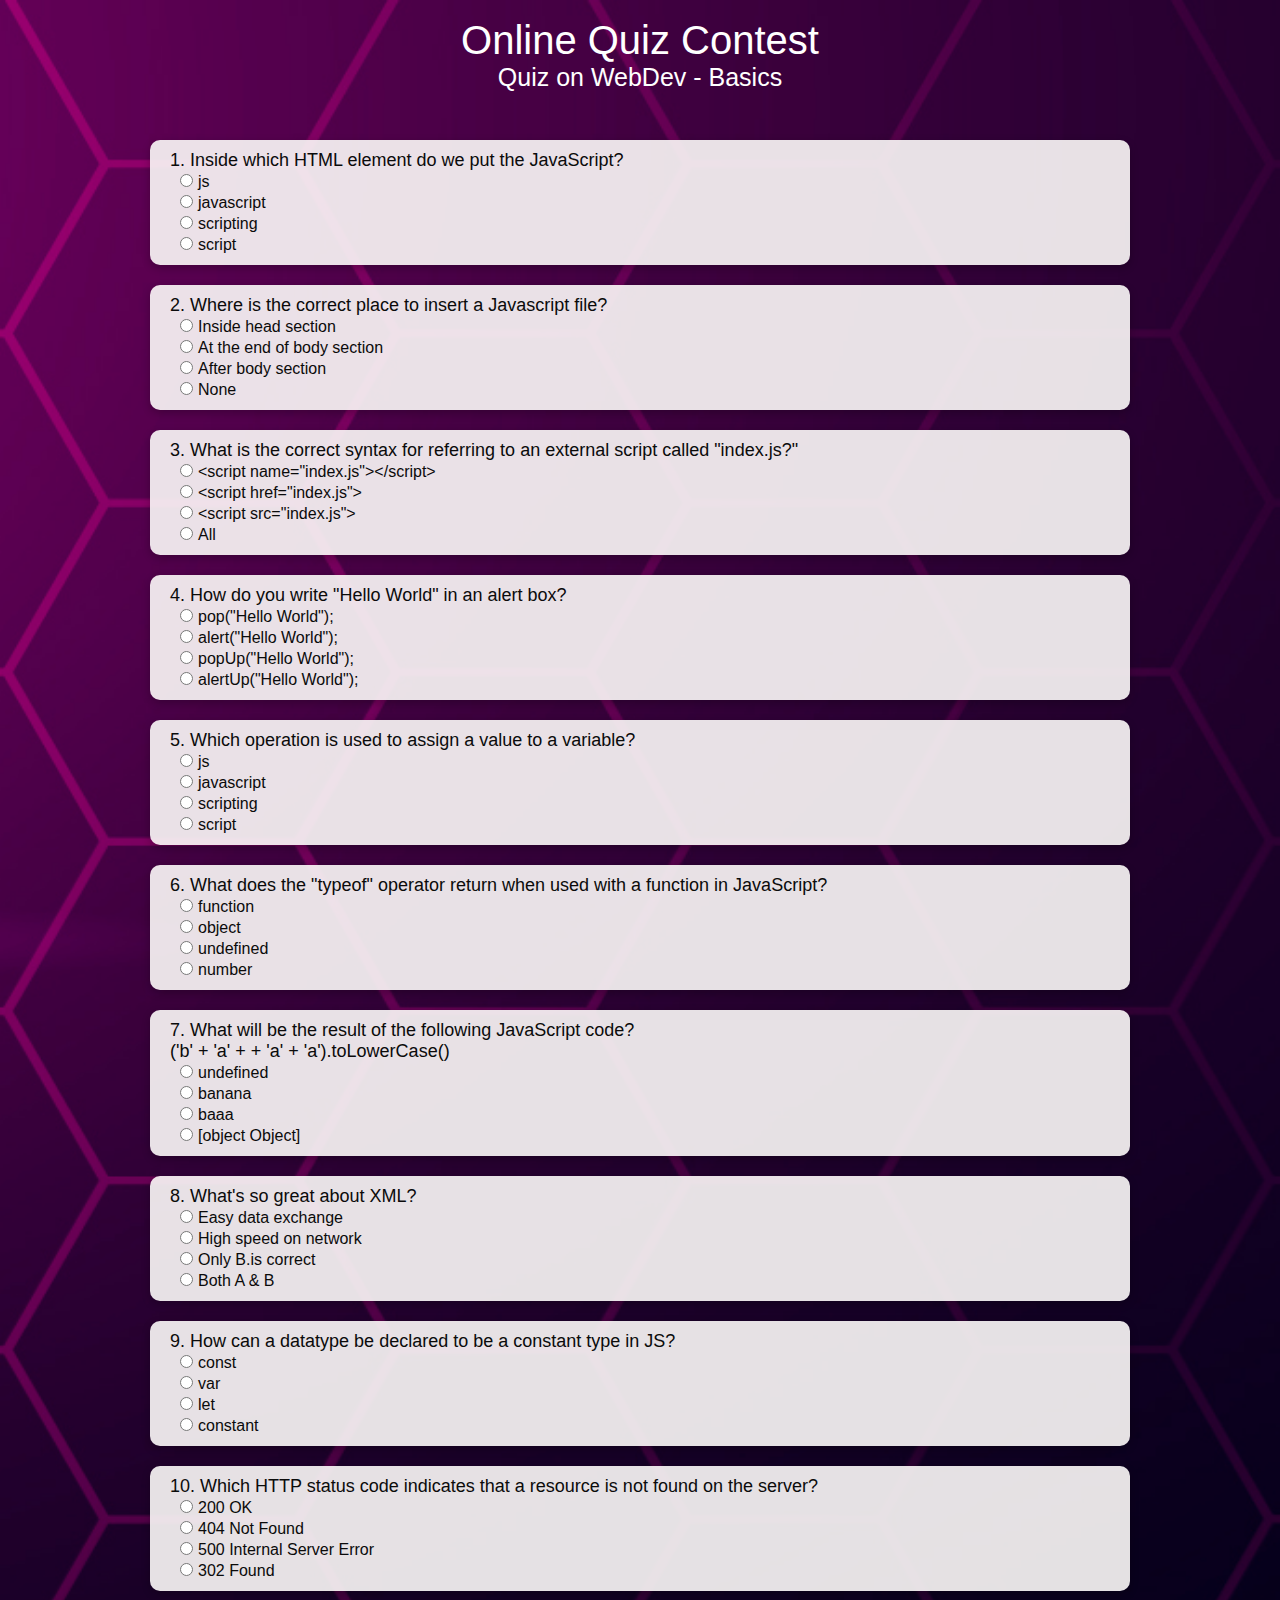
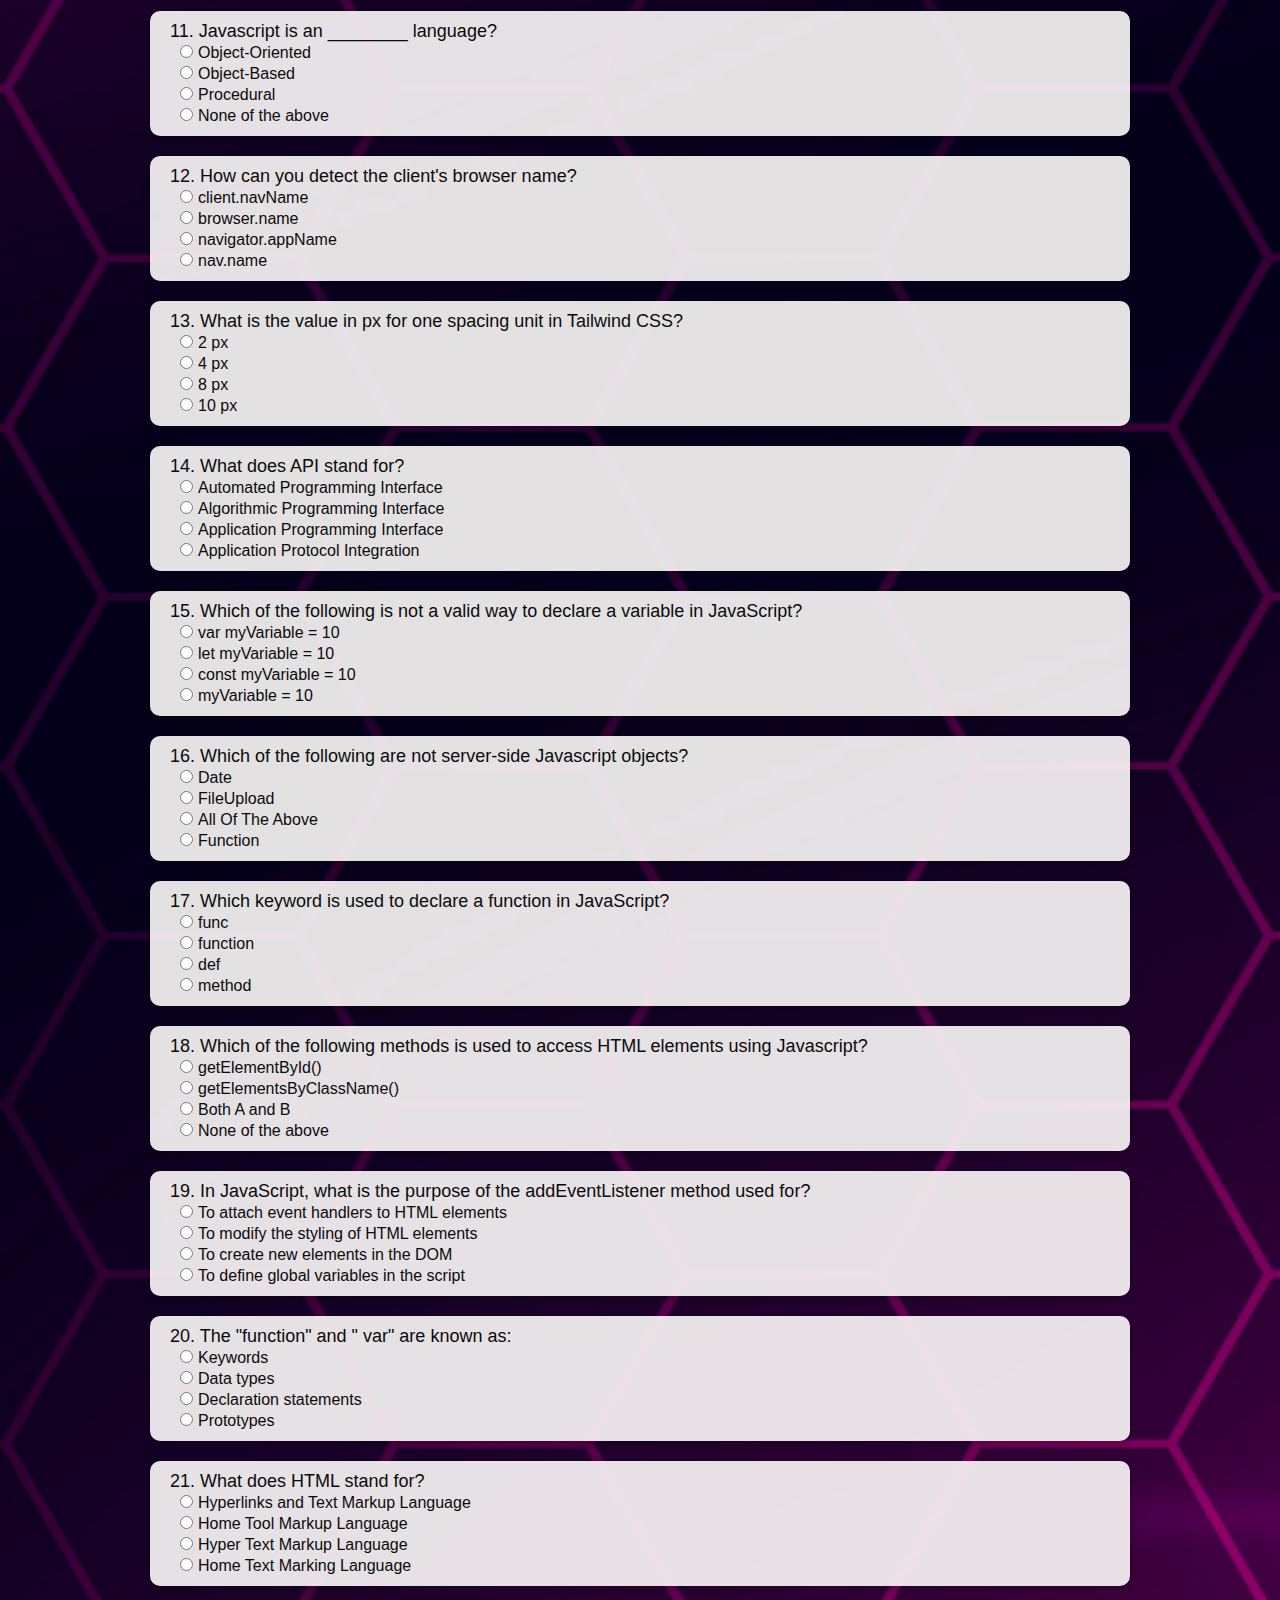
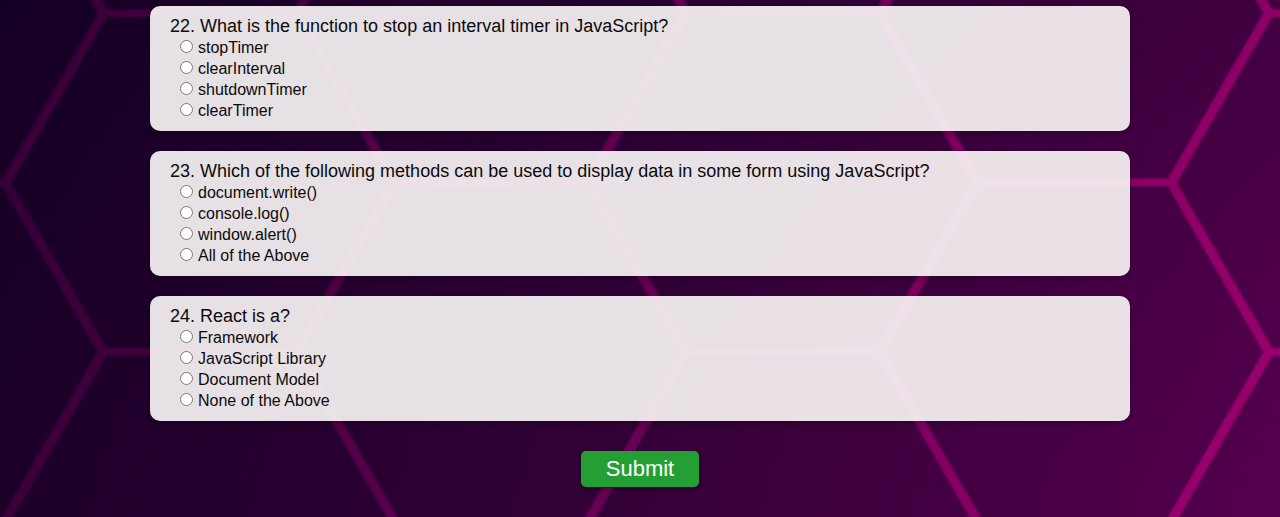
<file: Learnify-main/Learnify/index1.html>
<!DOCTYPE html>
<html lang="en">

<head>
    <meta charset="UTF-8">
    <meta name="viewport" content="width=device-width, initial-scale=1.0">
    <title>Tech Quiz</title>
    <link rel="icon" type="image/png" href="favicon.png">
    <link rel="stylesheet" href="styles.css">
</head>

<body>
    <main>
        <button id="scrolltoTop" onclick="topFunction()" type="button">&#8593;</button>
        <section class="quiz">
            <div class="heading">
                <p class="title">Online Quiz Contest</p>
                <p class="subtitle">Quiz on WebDev - Basics </p>
            </div>

            <form class="quiz-form">
                <div class="question">
                    <p>1. Inside which HTML element do we put the JavaScript?</p>
                    <div class="option">
                        <input type="radio" name="q1" id="q1a" value="A">
                        <label for="q1a">js</label>
                    </div>
                    <div class="option">
                        <input type="radio" name="q1" id="q1b" value="B">
                        <label for="q1b">javascript</label>
                    </div>
                    <div class="option">
                        <input type="radio" name="q1" id="q1c" value="C">
                        <label for="q1c">scripting</label>
                    </div>
                    <div class="option">
                        <input type="radio" name="q1" id="q1d" value="D">
                        <label for="q1d">script</label>
                    </div>
                    <div class="option" hidden>
                        <input type="radio" name="q1" id="q1e" value="E" checked>
                        <label for="q1e">Hidden</label>
                    </div>
                </div>

                <div class="question">
                    <p>2. Where is the correct place to insert a Javascript file?</p>
                    <div class="option">
                        <input type="radio" name="q2" id="q2A" value="A">
                        <label for="q2A">Inside head section</label>
                    </div>
                    <div class="option">
                        <input type="radio" name="q2" id="q2B" value="B">
                        <label for="q2B">At the end of body section</label>
                    </div>
                    <div class="option">
                        <input type="radio" name="q2" id="q2C" value="C">
                        <label for="q2C">After body section</label>
                    </div>
                    <div class="option">
                        <input type="radio" name="q2" id="q2D" value="D">
                        <label for="q2D">None</label>
                    </div>
                    <div class="option" hidden>
                        <input type="radio" name="q2" id="q2E" value="E" checked>
                        <label for="q2E">Hidden</label>
                    </div>
                </div>
                
                <div class="question">
                    <p>3. What is the correct syntax for referring to an external script called "index.js?"</p>
                    <div class="option">
                        <input type="radio" name="q3" id="q3A" value="A">
                        <label for="q3A">&lt;script name="index.js">&lt;/script></label>
                    </div>
                    <div class="option">
                        <input type="radio" name="q3" id="q3B" value="B">
                        <label for="q3B">&lt;script href="index.js"></label>
                    </div>
                    <div class="option">
                        <input type="radio" name="q3" id="q3C" value="C">
                        <label for="q3C">&lt;script src="index.js"></label>
                    </div>
                    <div class="option">
                        <input type="radio" name="q3" id="q3D" value="D">
                        <label for="q3D">All</label>
                    </div>
                    <div class="option" hidden>
                        <input type="radio" name="q3" id="q3E" value="E" checked>
                        <label for="q3E">Hidden</label>
                    </div>
                </div>
                
                <div class="question">
                    <p>4. How do you write "Hello World" in an alert box?</p>
                    <div class="option">
                        <input type="radio" name="q4" id="q4A" value="A">
                        <label for="q4A">pop("Hello World");</label>
                    </div>
                    <div class="option">
                        <input type="radio" name="q4" id="q4B" value="B">
                        <label for="q4B">alert("Hello World");</label>
                    </div>
                    <div class="option">
                        <input type="radio" name="q4" id="q4C" value="C">
                        <label for="q4C">popUp("Hello World");</label>
                    </div>
                    <div class="option">
                        <input type="radio" name="q4" id="q4D" value="D">
                        <label for="q4D">alertUp("Hello World");</label>
                    </div>
                    <div class="option" hidden>
                        <input type="radio" name="q4" id="q4E" value="E" checked>
                        <label for="q4E">Hidden</label>
                    </div>
                </div>
                
                <div class="question">
                    <p>5. Which operation is used to assign a value to a variable?</p>
                    <div class="option">
                        <input type="radio" name="q5" id="q5A" value="A">
                        <label for="q5A">js</label>
                    </div>
                    <div class="option">
                        <input type="radio" name="q5" id="q5B" value="B">
                        <label for="q5B">javascript</label>
                    </div>
                    <div class="option">
                        <input type="radio" name="q5" id="q5C" value="C">
                        <label for="q5C">scripting</label>
                    </div>
                    <div class="option">
                        <input type="radio" name="q5" id="q5D" value="D">
                        <label for="q5D">script</label>
                    </div>
                    <div class="option" hidden>
                        <input type="radio" name="q5" id="q5E" value="E" checked>
                        <label for="q5E">Hidden</label>
                    </div>
                </div>

                <div class="question">
                    <p>6. What does the "typeof" operator return when used with a function in JavaScript?</p>
                    <div class="option">
                        <input type="radio" name="q6" id="q6A" value="A">
                        <label for="q6A">function</label>
                    </div>
                    <div class="option">
                        <input type="radio" name="q6" id="q6B" value="B">
                        <label for="q6B">object</label>
                    </div>
                    <div class="option">
                        <input type="radio" name="q6" id="q6C" value="C">
                        <label for="q6C">undefined</label>
                    </div>
                    <div class="option">
                        <input type="radio" name="q6" id="q6D" value="D">
                        <label for="q6D">number</label>
                    </div>
                    <div class="option" hidden>
                        <input type="radio" name="q6" id="q6E" value="E" checked>
                        <label for="q6E">Hidden</label>
                    </div>
                </div>
                
                <div class="question">
                    <p>7. What will be the result of the following JavaScript code?</p>
                    <p>('b' + 'a' + + 'a' + 'a').toLowerCase()</p>
                    <div class="option">
                        <input type="radio" name="q7" id="q7A" value="A">
                        <label for="q7A">undefined</label>
                    </div>
                    <div class="option">
                        <input type="radio" name="q7" id="q7B" value="B">
                        <label for="q7B">banana</label>
                    </div>
                    <div class="option">
                        <input type="radio" name="q7" id="q7C" value="C">
                        <label for="q7C">baaa</label>
                    </div>
                    <div class="option">
                        <input type="radio" name="q7" id="q7D" value="D">
                        <label for="q7D">[object Object]</label>
                    </div>
                    <div class="option" hidden>
                        <input type="radio" name="q7" id="q7E" value="E" checked>
                        <label for="q7E">Hidden</label>
                    </div>
                </div>
                
                <div class="question">
                    <p>8. What's so great about XML?</p>
                    <div class="option">
                        <input type="radio" name="q8" id="q8A" value="A">
                        <label for="q8A">Easy data exchange</label>
                    </div>
                    <div class="option">
                        <input type="radio" name="q8" id="q8B" value="B">
                        <label for="q8B">High speed on network</label>
                    </div>
                    <div class="option">
                        <input type="radio" name="q8" id="q8C" value="C">
                        <label for="q8C">Only B.is correct</label>
                    </div>
                    <div class="option">
                        <input type="radio" name="q8" id="q8D" value="D">
                        <label for="q8D">Both A & B</label>
                    </div>
                    <div class="option" hidden>
                        <input type="radio" name="q8" id="q8E" value="E" checked>
                        <label for="q8E">Hidden</label>
                    </div>
                </div>
                
                <div class="question">
                    <p>9. How can a datatype be declared to be a constant type in JS?</p>
                    <div class="option">
                        <input type="radio" name="q9" id="q9A" value="A">
                        <label for="q9A">const</label>
                    </div>
                    <div class="option">
                        <input type="radio" name="q9" id="q9B" value="B">
                        <label for="q9B">var</label>
                    </div>
                    <div class="option">
                        <input type="radio" name="q9" id="q9C" value="C">
                        <label for="q9C">let</label>
                    </div>
                    <div class="option">
                        <input type="radio" name="q9" id="q9D" value="D">
                        <label for="q9D">constant</label>
                    </div>
                    <div class="option" hidden>
                        <input type="radio" name="q9" id="q9E" value="E" checked>
                        <label for="q9E">Hidden</label>
                    </div>
                </div>
                
                <div class="question">
                    <p>10. Which HTTP status code indicates that a resource is not found on the server?</p>
                    <div class="option">
                        <input type="radio" name="q10" id="q10A" value="A">
                        <label for="q10A">200 OK</label>
                    </div>
                    <div class="option">
                        <input type="radio" name="q10" id="q10B" value="B">
                        <label for="q10B">404 Not Found</label>
                    </div>
                    <div class="option">
                        <input type="radio" name="q10" id="q10C" value="C">
                        <label for="q10C">500 Internal Server Error</label>
                    </div>
                    <div class="option">
                        <input type="radio" name="q10" id="q10D" value="D">
                        <label for="q10D">302 Found</label>
                    </div>
                    <div class="option" hidden>
                        <input type="radio" name="q10" id="q10E" value="E" checked>
                        <label for="q10E">Hidden</label>
                    </div>
                </div>


                <div class="question">
                    <p>11. Javascript is an ________ language?</p>
                    <div class="option">
                        <input type="radio" name="q11" id="q11A" value="A">
                        <label for="q11A">Object-Oriented</label>
                    </div>
                    <div class="option">
                        <input type="radio" name="q11" id="q11B" value="B">
                        <label for="q11B">Object-Based</label>
                    </div>
                    <div class="option">
                        <input type="radio" name="q11" id="q11C" value="C">
                        <label for="q11C">Procedural</label>
                    </div>
                    <div class="option">
                        <input type="radio" name="q11" id="q11D" value="D">
                        <label for="q11D">None of the above</label>
                    </div>
                    <div class="option" hidden>
                        <input type="radio" name="q11" id="q11E" value="E" checked>
                        <label for="q11E">Hidden</label>
                    </div>
                </div>

                <div class="question">
                    <p>12. How can you detect the client's browser name?</p>
                    <div class="option">
                        <input type="radio" name="q12" id="q12A" value="A">
                        <label for="q12A">client.navName</label>
                    </div>
                    <div class="option">
                        <input type="radio" name="q12" id="q12B" value="B">
                        <label for="q12B">browser.name</label>
                    </div>
                    <div class="option">
                        <input type="radio" name="q12" id="q12C" value="C">
                        <label for="q12C">navigator.appName</label>
                    </div>
                    <div class="option">
                        <input type="radio" name="q12" id="q12D" value="D">
                        <label for="q12D">nav.name</label>
                    </div>
                    <div class="option" hidden>
                        <input type="radio" name="q12" id="q12E" value="E" checked>
                        <label for="q12E">Hidden</label>
                    </div>
                </div>
                
                <div class="question">
                    <p>13. What is the value in px for one spacing unit in Tailwind CSS?</p>
                    <div class="option">
                        <input type="radio" name="q13" id="q13A" value="A">
                        <label for="q13A">2 px</label>
                    </div>
                    <div class="option">
                        <input type="radio" name="q13" id="q13B" value="B">
                        <label for="q13B">4 px</label>
                    </div>
                    <div class="option">
                        <input type="radio" name="q13" id="q13C" value="C">
                        <label for="q13C">8 px</label>
                    </div>
                    <div class="option">
                        <input type="radio" name="q13" id="q13D" value="D">
                        <label for="q13D">10 px</label>
                    </div>
                    <div class="option" hidden>
                        <input type="radio" name="q13" id="q13E" value="E" checked>
                        <label for="q13E">Hidden</label>
                    </div>
                </div>
                
                <div class="question">
                    <p>14. What does API stand for?</p>
                    <div class="option">
                        <input type="radio" name="q14" id="q14A" value="A">
                        <label for="q14A">Automated Programming Interface</label>
                    </div>
                    <div class="option">
                        <input type="radio" name="q14" id="q14B" value="B">
                        <label for="q14B">Algorithmic Programming Interface</label>
                    </div>
                    <div class="option">
                        <input type="radio" name="q14" id="q14C" value="C">
                        <label for="q14C">Application Programming Interface</label>
                    </div>
                    <div class="option">
                        <input type="radio" name="q14" id="q14D" value="D">
                        <label for="q14D">Application Protocol Integration</label>
                    </div>
                    <div class="option" hidden>
                        <input type="radio" name="q14" id="q14E" value="E" checked>
                        <label for="q14E">Hidden</label>
                    </div>
                </div>
                
                <div class="question">
                    <p>15. Which of the following is not a valid way to declare a variable in JavaScript?</p>
                    <div class="option">
                        <input type="radio" name="q15" id="q15A" value="A">
                        <label for="q15A">var myVariable = 10</label>
                    </div>
                    <div class="option">
                        <input type="radio" name="q15" id="q15B" value="B">
                        <label for="q15B">let myVariable = 10</label>
                    </div>
                    <div class="option">
                        <input type="radio" name="q15" id="q15C" value="C">
                        <label for="q15C">const myVariable = 10</label>
                    </div>
                    <div class="option">
                        <input type="radio" name="q15" id="q15D" value="D">
                        <label for="q15D">myVariable = 10</label>
                    </div>
                    <div class="option" hidden>
                        <input type="radio" name="q15" id="q15E" value="E" checked>
                        <label for="q15E">Hidden</label>
                    </div>
                </div>


                <div class="question">
                    <p>16. Which of the following are not server-side Javascript objects?</p>
                    <div class="option">
                        <input type="radio" name="q16" id="q16A" value="A">
                        <label for="q16A">Date</label>
                    </div>
                    <div class="option">
                        <input type="radio" name="q16" id="q16B" value="B">
                        <label for="q16B">FileUpload</label>
                    </div>
                    <div class="option">
                        <input type="radio" name="q16" id="q16C" value="C">
                        <label for="q16C">All Of The Above</label>
                    </div>
                    <div class="option">
                        <input type="radio" name="q16" id="q16D" value="D">
                        <label for="q16D">Function</label>
                    </div>
                    <div class="option" hidden>
                        <input type="radio" name="q16" id="q16E" value="E" checked>
                        <label for="q16E">Hidden</label>
                    </div>
                </div>
                
                <div class="question">
                    <p>17. Which keyword is used to declare a function in JavaScript?</p>
                    <div class="option">
                        <input type="radio" name="q17" id="q17A" value="A">
                        <label for="q17A">func</label>
                    </div>
                    <div class="option">
                        <input type="radio" name="q17" id="q17B" value="B">
                        <label for="q17B">function</label>
                    </div>
                    <div class="option">
                        <input type="radio" name="q17" id="q17C" value="C">
                        <label for="q17C">def</label>
                    </div>
                    <div class="option">
                        <input type="radio" name="q17" id="q17D" value="D">
                        <label for="q17D">method</label>
                    </div>
                    <div class="option" hidden>
                        <input type="radio" name="q17" id="q17E" value="E" checked>
                        <label for="q17E">Hidden</label>
                    </div>
                </div>
                
                <div class="question">
                    <p>18. Which of the following methods is used to access HTML elements using Javascript?</p>
                    <div class="option">
                        <input type="radio" name="q18" id="q18A" value="A">
                        <label for="q18A">getElementById()</label>
                    </div>
                    <div class="option">
                        <input type="radio" name="q18" id="q18B" value="B">
                        <label for="q18B">getElementsByClassName()</label>
                    </div>
                    <div class="option">
                        <input type="radio" name="q18" id="q18C" value="C">
                        <label for="q18C">Both A and B</label>
                    </div>
                    <div class="option">
                        <input type="radio" name="q18" id="q18D" value="D">
                        <label for="q18D">None of the above</label>
                    </div>
                    <div class="option" hidden>
                        <input type="radio" name="q18" id="q18E" value="E" checked>
                        <label for="q18E">Hidden</label>
                    </div>
                </div>
                
                <div class="question">
                    <p>19. In JavaScript, what is the purpose of the addEventListener method used for?</p>
                    <div class="option">
                        <input type="radio" name="q19" id="q19A" value="A">
                        <label for="q19A">To attach event handlers to HTML elements</label>
                    </div>
                    <div class="option">
                        <input type="radio" name="q19" id="q19B" value="B">
                        <label for="q19B">To modify the styling of HTML elements</label>
                    </div>
                    <div class="option">
                        <input type="radio" name="q19" id="q19C" value="C">
                        <label for="q19C">To create new elements in the DOM</label>
                    </div>
                    <div class="option">
                        <input type="radio" name="q19" id="q19D" value="D">
                        <label for="q19D">To define global variables in the script</label>
                    </div>
                    <div class="option" hidden>
                        <input type="radio" name="q19" id="q19E" value="E" checked>
                        <label for="q19E">Hidden</label>
                    </div>
                </div>

                <div class="question">
                    <p>20. The "function" and " var" are known as: </p>
                    <div class="option">
                        <input type="radio" name="q20" id="q20A" value="A">
                        <label for="q20A">Keywords</label>
                    </div>
                    <div class="option">
                        <input type="radio" name="q20" id="q20B" value="B">
                        <label for="q20B">Data types</label>
                    </div>
                    <div class="option">
                        <input type="radio" name="q20" id="q20C" value="C">
                        <label for="q20C">Declaration statements</label>
                    </div>
                    <div class="option">
                        <input type="radio" name="q20" id="q20D" value="D">
                        <label for="q20D">Prototypes</label>
                    </div>
                    <div class="option" hidden>
                        <input type="radio" name="q20" id="q20E" value="E" checked>
                        <label for="q20E">Hidden</label>
                    </div>
                </div>
                
                <div class="question">
                    <p>21. What does HTML stand for?</p>
                    <div class="option">
                        <input type="radio" name="q21" id="q21A" value="A">
                        <label for="q21A">Hyperlinks and Text Markup Language</label>
                    </div>
                    <div class="option">
                        <input type="radio" name="q21" id="q21B" value="B">
                        <label for="q21B">Home Tool Markup Language</label>
                    </div>
                    <div class="option">
                        <input type="radio" name="q21" id="q21C" value="C">
                        <label for="q21C">Hyper Text Markup Language</label>
                    </div>
                    <div class="option">
                        <input type="radio" name="q21" id="q21D" value="D">
                        <label for="q21D">Home Text Marking Language</label>
                    </div>
                    <div class="option" hidden>
                        <input type="radio" name="q21" id="q21E" value="E" checked>
                        <label for="q21E">Hidden</label>
                    </div>
                </div>
                
                <div class="question">
                    <p>22. What is the function to stop an interval timer in JavaScript?</p>
                    <div class="option">
                        <input type="radio" name="q22" id="q22A" value="A">
                        <label for="q22A">stopTimer</label>
                    </div>
                    <div class="option">
                        <input type="radio" name="q22" id="q22B" value="B">
                        <label for="q22B">clearInterval</label>
                    </div>
                    <div class="option">
                        <input type="radio" name="q22" id="q22C" value="C">
                        <label for="q22C">shutdownTimer</label>
                    </div>
                    <div class="option">
                        <input type="radio" name="q22" id="q22D" value="D">
                        <label for="q22D">clearTimer</label>
                    </div>
                    <div class="option" hidden>
                        <input type="radio" name="q22" id="q22E" value="E" checked>
                        <label for="q22E">Hidden</label>
                    </div>
                </div>
                
                <div class="question">
                    <p>23. Which of the following methods can be used to display data in some form using JavaScript?</p>
                    <div class="option">
                        <input type="radio" name="q23" id="q23A" value="A">
                        <label for="q23A">document.write()</label>
                    </div>
                    <div class="option">
                        <input type="radio" name="q23" id="q23B" value="B">
                        <label for="q23B">console.log()</label>
                    </div>
                    <div class="option">
                        <input type="radio" name="q23" id="q23C" value="C">
                        <label for="q23C">window.alert()</label>
                    </div>
                    <div class="option">
                        <input type="radio" name="q23" id="q23D" value="D">
                        <label for="q23D">All of the Above</label>
                    </div>
                    <div class="option" hidden>
                        <input type="radio" name="q23" id="q23E" value="E" checked>
                        <label for="q23E">Hidden</label>
                    </div>
                </div>
                
                <div class="question">
                    <p>24. React is a?</p>
                    <div class="option">
                        <input type="radio" name="q24" id="q24A" value="A">
                        <label for="q24A">Framework</label>
                    </div>
                    <div class="option">
                        <input type="radio" name="q24" id="q24B" value="B">
                        <label for="q24B">JavaScript Library</label>
                    </div>
                    <div class="option">
                        <input type="radio" name="q24" id="q24C" value="C">
                        <label for="q24C">Document Model</label>
                    </div>
                    <div class="option">
                        <input type="radio" name="q24" id="q24D" value="D">
                        <label for="q24D">None of the Above</label>
                    </div>
                    <div class="option" hidden>
                        <input type="radio" name="q24" id="q24E" value="E" checked>
                        <label for="q24E">Hidden</label>
                    </div>
                </div>


                <div class="result hide">
                    <div class="message" id="message"></div>
                    <p></p>
                    <p class="reload">
                        <button onclick="document.location.reload(true)">Try Again?</button>
                    </p>
                </div>

                <div class="submit">
                    <input type="submit" value="Submit">
                </div>
            </form>
        </section>
    </main>
    <script src="script1.js"></script>
</body>

</html>
</file>
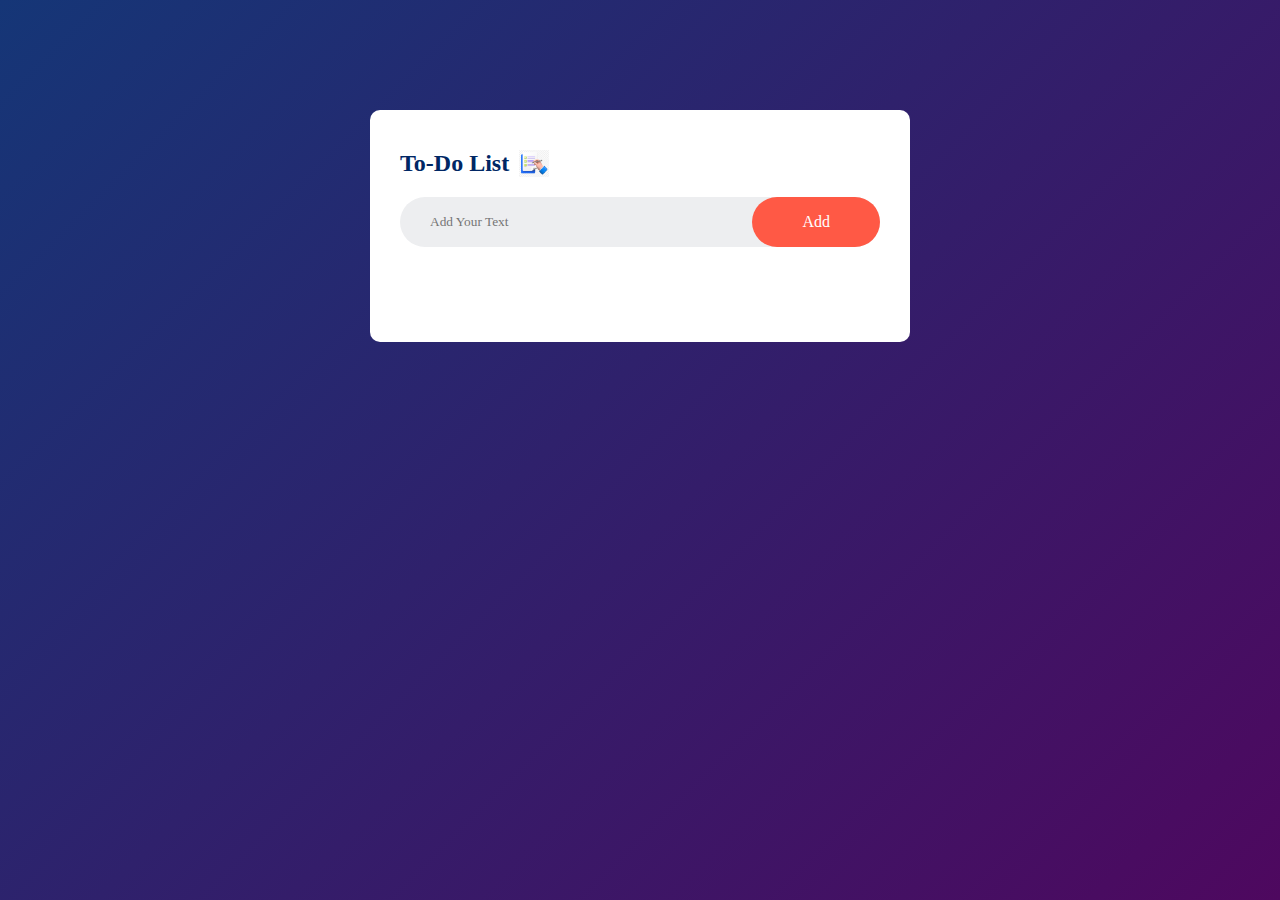
<file: Learnify-main/Learnify/index2.html>
<!DOCTYPE html>
<html lang="en">
<head>
    <meta charset="UTF-8">
    <meta name="viewport" content="width=device-width, initial-scale=1.0">
    <title>Document</title>
    <link rel="stylesheet" href="style1.css">
</head>
<body>
    <div class="container">
        <div class="todo-app">
            <h2>To-Do List <img src="icon.png" alt=""></h2>
            <div class="row">
                <input type="text" id="input-box" placeholder="Add Your Text">
                <button onclick="addTask()">Add</button>
            </div>
            <ul id="list-container">
                <!-- <li class="checked">Task 1</li>
                <li>Task 2</li>
                <li>Task 3</li> -->
            </ul>
        </div>
    </div>
    <script src="script2.js"></script>
</body>
</html>
</file>
<file: Learnify-main/Learnify/styles.css>
@import url('https://fonts.googleapis.com/css2?family=Poppins:ital,wght@0,100;0,200;0,300;0,400;0,500;0,600;0,700;0,800;0,900;1,100;1,200;1,300;1,400;1,500;1,600;1,700;1,800;1,900&family=Roboto&display=swap');
@import url("https://cdn.jsdelivr.net/npm/bootstrap-icons@1.8.2/font/bootstrap-icons.css");

:root {
    --box-shadow: rgba(0, 0, 0, 0.24) 0px 3px 8px;
}

* {
    margin: 0;
    padding: 0;
    box-sizing: border-box;
    font-size: 16px;
    font-family: 'Poppins', sans-serif;
    text-decoration: none;
    list-style: none;
}

html {
    scroll-behavior: smooth;
}

/* .quiz{
    background-color: #5ad260;
    padding: 30px;
    
} */

.quiz {
    position: absolute;
    top: 0;
    left: 0;
    width: 100%;
   
    min-height: 100vh;
    background: url('background.jpg') no-repeat;
    background-size: cover;
    background-position: center;
    
}

.heading {
    margin: 10px auto 40px auto;
    display: flex;
    flex-direction: column;
    align-items: center;
    justify-content: center;
    top: 0;
    
    height: 10vh;

}

.heading .title {
    
    font-size: 40px;
    color: #ffffff;
    font-weight: 500;
    text-align: center;
}

.heading .subtitle {
    font-size: 25px;
    color: #ffffff;
    font-weight: 300;
    text-align: center;
}

.result {
    text-align: center;
    min-width: 350px;
    max-width: 400px;
    height: auto;
    margin: 20px auto;
    border-radius: 5px;
    background-color: #fefcfc;
    box-shadow: var(--box-shadow);
}

.result p:first-child {
    padding: 10px 20px;
}

.hide {
    display: none;
}

.reload button {
    background-color: #169090;
    color: #ffffff;
    padding: 10px 20px;
    border-radius: 0px 0px 5px 5px;
    width: 100%;
    border: 0px;
}

.reload button:hover {
    background-color: #38c08e;
    cursor: pointer;
}

.quiz-form {
    max-width: 1000px;
    margin: auto;
}

.question {
    background-color: rgba(251, 247, 247, 0.908);
    color: rgb(11, 11, 11);
    padding: 10px 20px;
    border-radius: 10px;
    margin: 20px 10px;
    box-shadow: var(--box-shadow);

}

.question>* {
    font-size: 18px;
    /* font-size: 20px; */
}

.option {
    margin-left: 10px;
}

.correct {
    background-color: #b2efcb;
}

.wrong {
    background-color: #f2c8c8;
}

.submit {
    text-align: center;
    margin: 30px 0px;
}

.submit input {
    background-color: #249f34;
    padding: 5px 25px;
    color: #ffffff;
    font-size: 22px;
    border-radius: 5px;
    box-shadow: var(--box-shadow);
    border: 0px;
}

.submit input:hover {
    background-color: #c3db50;
    cursor: pointer;
}

.correct-option {
    background-color: #b2efcb;
}

.question:hover{
    border: 2px solid rgb(15, 15, 15);
}

#scrolltoTop{
    display: none;
    position: fixed;
    bottom: 20px;
    right: 30px; 
    z-index: 99;
    cursor: pointer; 
    border-radius: 10px;
    border: 2px solid black; 
    font-size: 20px;
    font-weight: bold;
    height: 3rem;
    width: 3rem;
    border-radius: 2rem;
    transition: all 1s ease;
}
</file>
<file: Learnify-main/Learnify/style1.css>
*{
    margin: 0;
    padding: 0;
    font-family: Georgia, 'Times New Roman', Times, serif;
    box-sizing: border-box;
}
.container{
    width: 100%;
    min-height: 100vh;
    background: linear-gradient(135deg,#153677,#4e085f);
    padding: 10px;
}
.todo-app{
    width: 100%;
    max-width: 540px;
    background: #fff;
    margin: 100px auto 20px;
    padding: 40px 30px 70px;
    border-radius: 10px;
}
.todo-app h2{
    color: #002765;
    display: flex;
    align-items: center;
    margin-bottom: 20px;
}
.todo-app h2 img{
    width: 30px;
    margin-left: 10px;
}
.row{
    display: flex;
    align-items: center;
    justify-content: space-between;
    background: #edeef0;
    border-radius: 30px;
    padding-left: 20px;
    margin-bottom: 25px;
}
input{
    flex: 1;
    border: none;
    outline: none;
    background: transparent;
    padding: 10px;
}
button{
    border: none;
    outline: none;
    padding: 16px 50px;
    background: #ff5945;
    color: #fff;
    font-size: 16px;
    cursor: pointer;
    border-radius: 40px;
}
ul li{
    list-style: none;
    font-size: 17px;
    padding: 12px 8px 12px 50px;
    user-select: none;
    cursor: pointer;
    position: relative;
}
ul li::before{
    content: '';
    position: absolute;
    height: 28px;
    width: 28px;
    border-radius: 50%;
    background-image: url(checklist.png);
    background-size: cover;
    background-position: center;
    top: 12px;
    left: 8px;
}
ul li.checked{
    color: #555;
    text-decoration: line-through;
}
ul li.checked::before{
    background-image: url(check.png);
}
ul li span{
    position: absolute;
    right: 0;
    top: 5px;
    width: 40px;
    height: 40px;
    font-size: 22px;
    color: #555;
    line-height: 40px;
    text-align: center;
    border-radius: 50%;
}
ul li span:hover{
    background: #edeef0;
}
</file>
